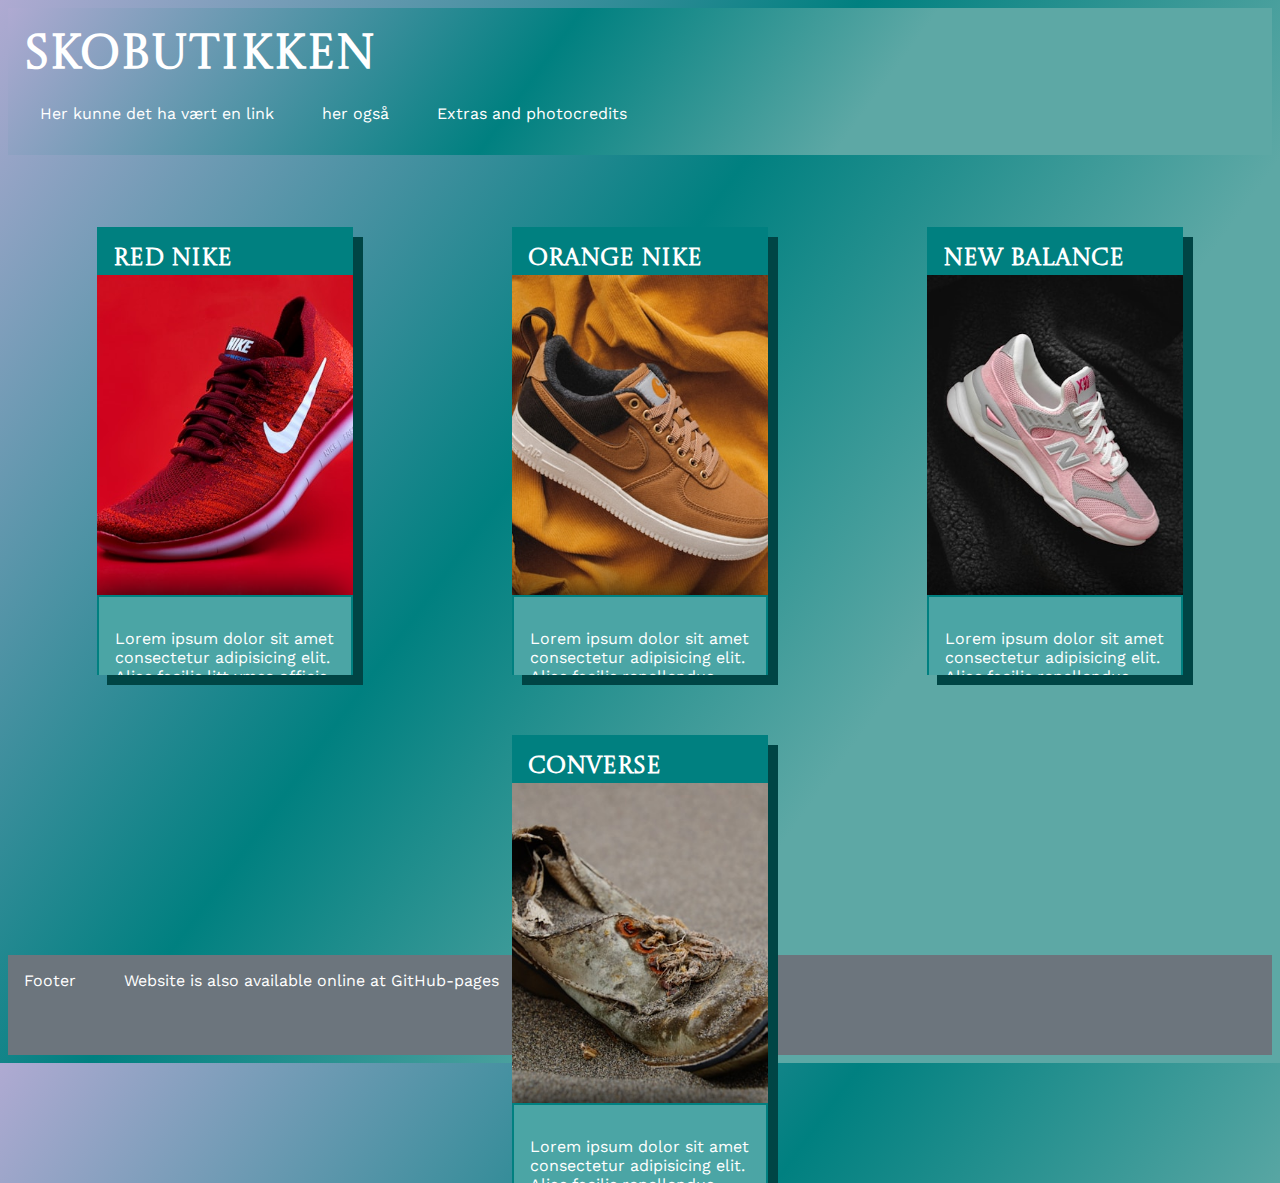
<file: index.html>
<!DOCTYPE html>
<html lang="en">
  <head>
    <meta charset="UTF-8" />
    <meta name="viewport" content="width=device-width, initial-scale=1.0" />
    <title>Template</title>
    <link rel="stylesheet" href="css/style.css" />

    <link rel="preconnect" href="https://fonts.googleapis.com">
    <link rel="preconnect" href="https://fonts.gstatic.com" crossorigin>
    <link href="https://fonts.googleapis.com/css2?family=Honk&display=swap" rel="stylesheet">

    <link rel="preconnect" href="https://fonts.googleapis.com">
    <link rel="preconnect" href="https://fonts.gstatic.com" crossorigin>
    <link href="https://fonts.googleapis.com/css2?family=Archivo+Black&family=Castoro+Titling&family=New+Amsterdam&display=swap" rel="stylesheet">

    <link rel="preconnect" href="https://fonts.googleapis.com">
    <link rel="preconnect" href="https://fonts.gstatic.com" crossorigin>
    <link href="https://fonts.googleapis.com/css2?family=Work+Sans:ital,wght@0,100..900;1,100..900&display=swap" rel="stylesheet">

  </head>
  <body>
    <header>
      <nav>
       <h1><a href="index.html">Skobutikken</a></h1>
        <ul id="nav-list">
          <li><a href="">Her kunne det ha vært en link</a></li>
          <li><a href="">her også</a> </li>
          <li><a href="html/extra.html">Extras and photocredits</a></li>
        </ul>
        
      </nav>
    </header>



    
    <main>
        
      <section class="product-container" aria-details="product grid">
        <div class="product">
            <div class="product-title-bg">
                <h3>Red Nike</h3>
            </div>
          <div class="img-container">
            <img
              src="images\domino-studio-164_6wVEHfI-unsplash.jpg"
              alt="Red Nike Sneaker"
            />
        
          </div>

          <article>
            <p>
              Lorem ipsum dolor sit amet consectetur adipisicing elit. Alias
              facilis litt ymse officia aperiam esse nesciunt, libero aliquam
              blanditiis reiciendis neque sed numquam, dolore eveniet explicabo,
              sequi dicta greier modi corrupti.
            </p>
            <button class="button button--buy"> <a href="html/basket.html">Purchase</a> </button>
            <button class="button button--action"> <a href="html/more.html">More</a></button>
          </article>
        </div>

        <div class="product">

            <div class="product-title-bg">
          <h3>Orange Nike</h3>
        </div>
          <div class="img-container">
            <img
              src="images\maksim-larin-NOpsC3nWTzY-unsplash.jpg"
              alt="Orange nike shoe"
            />
           
          </div>
          <article>
            <p>
              Lorem ipsum dolor sit amet consectetur adipisicing elit. Alias
              facilis repellendus officia aperiam esse nesciunt, libero aliquam
              blanditiis reiciendis neque sed numquam, dolore eveniet explicabo,
              sequi dicta totam modi corrupti.
            </p>
            <button class="button button--buy"> <a href="html/basket.html">Purchase</a> </button>
            <button class="button button--action"> <a href="html/more.html">More</a></button>
          </article>
        </div>

        <div class="product">
            <div class="product-title-bg">

          <h3>New Balance</h3>
        </div>
          <div class="img-container">
            <img
              src="images\maksim-larin-ezdrvzA1hZw-unsplash.jpg"
              alt="new Balance"
            />
       
          </div>
          <article>
            <p>
              Lorem ipsum dolor sit amet consectetur adipisicing elit. Alias
              facilis repellendus officia aperiam esse nesciunt, libero aliquam
              blanditiis reiciendis neque sed numquam, dolore eveniet explicabo,
              sequi dicta totam modi corrupti.
            </p>
            <button class="button button--buy"> <a href="html/basket.html">Purchase</a> </button>
            <button class="button button--action"> <a href="html/more.html">More</a></button>
          </article>
        </div>

        <div class="product">
            <div class="product-title-bg">

          <h3>Converse</h3>
        </div>
          <div class="img-container">
            <img
              src="images\christian-rosswag-P_6UKCsYLNs-unsplash.jpg"
              alt="shoe in the sand "
            />
   
          </div>
          <article>
            <p>
              Lorem ipsum dolor sit amet consectetur adipisicing elit. Alias
              facilis repellendus officia aperiam esse nesciunt, libero aliquam
              blanditiis reiciendis neque sed numquam, dolore eveniet explicabo,
              sequi dicta totam modi corrupti.
            </p>
            <button class="button button--buy"> <a href="html/basket.html">Purchase</a> </button>
            <button class="button button--action"> <a href="html/more.html">More</a></button>
          </article>
        </div>
      </section>


      <div id="footerspace"></div>

    </main>

    
    <footer>


      <ul class="footerlist">
        <li>
            Footer
        </li>
        <li>
            Website is also available online at <a href="https://mubb3.github.io/produktboks/">GitHub-pages</a>
        </li>
    </ul>
    </footer>
  </body>
</html>
</file>
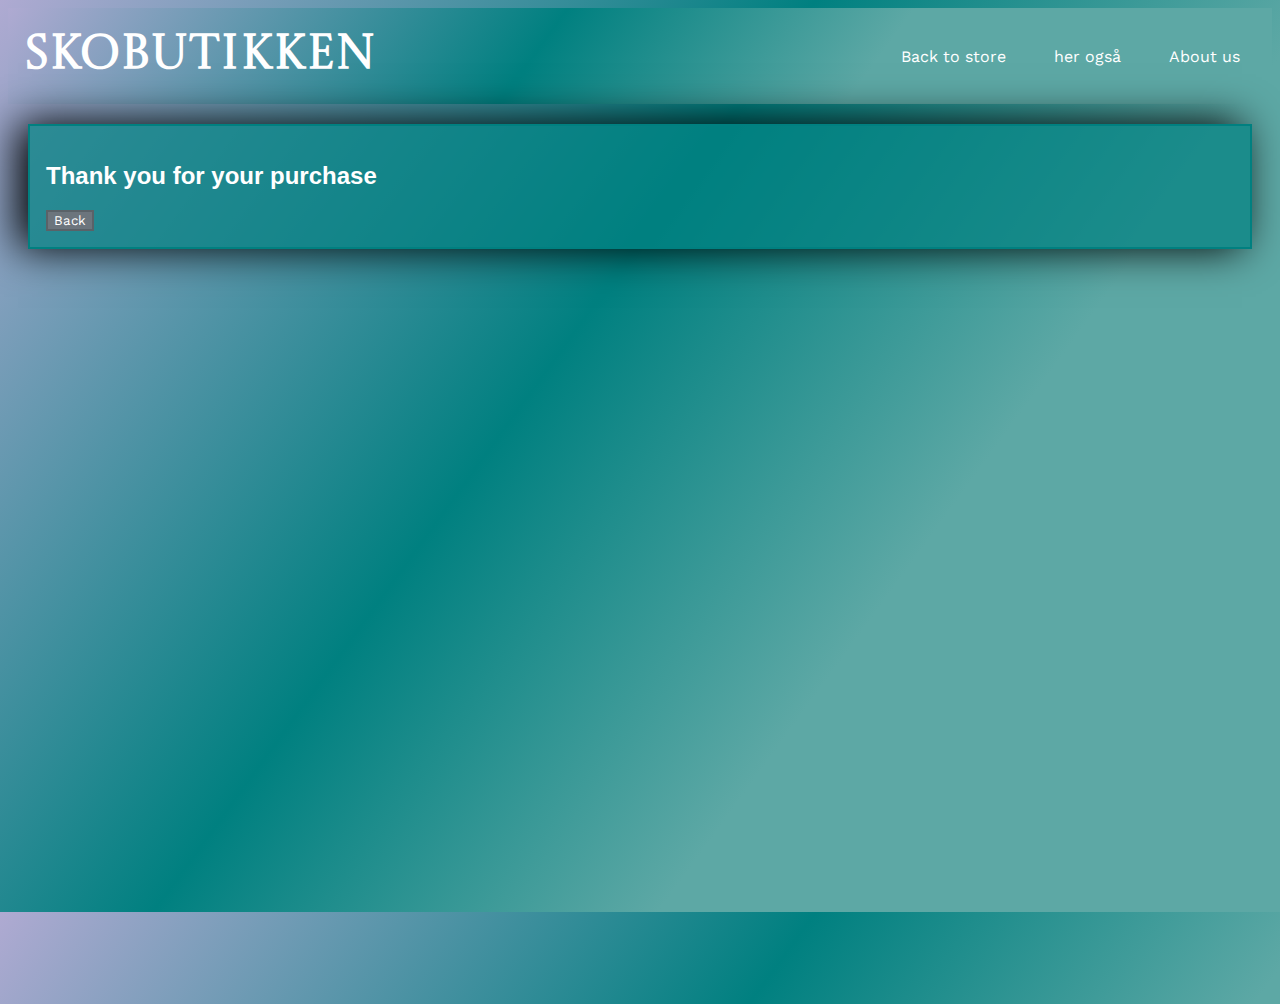
<file: html/basket.html>
<!DOCTYPE html>
<html lang="en">
<head>
    <meta charset="UTF-8">
    <meta name="viewport" content="width=device-width, initial-scale=1.0">
    <title>Basket</title>
    <link rel="stylesheet" href="../css/style.css" />

    <link rel="preconnect" href="https://fonts.googleapis.com">
    <link rel="preconnect" href="https://fonts.gstatic.com" crossorigin>
    <link href="https://fonts.googleapis.com/css2?family=Honk&display=swap" rel="stylesheet">

    <link rel="preconnect" href="https://fonts.googleapis.com">
    <link rel="preconnect" href="https://fonts.gstatic.com" crossorigin>
    <link href="https://fonts.googleapis.com/css2?family=Archivo+Black&family=Castoro+Titling&family=New+Amsterdam&display=swap" rel="stylesheet">

    <link rel="preconnect" href="https://fonts.googleapis.com">
    <link rel="preconnect" href="https://fonts.gstatic.com" crossorigin>
    <link href="https://fonts.googleapis.com/css2?family=Work+Sans:ital,wght@0,100..900;1,100..900&display=swap" rel="stylesheet">
</head>
<body>
    <header>
        <h1><a href="../index.html">Skobutikken</a></h1>
     <nav>
        <ul>
            <li><a href="../index.html">Back to store</a></li>
          <li><a href="">her også</a> </li>
          <li><a href="">About us</a></li>
        </ul>
        
      </nav>
    </header>
<main>
    <article>
        <h2>Thank you for your purchase</h2>

        <button class="button--action"><a href="../index.html">Back</a></button> 
    </article>

</main>
</body>
</html>
</file>
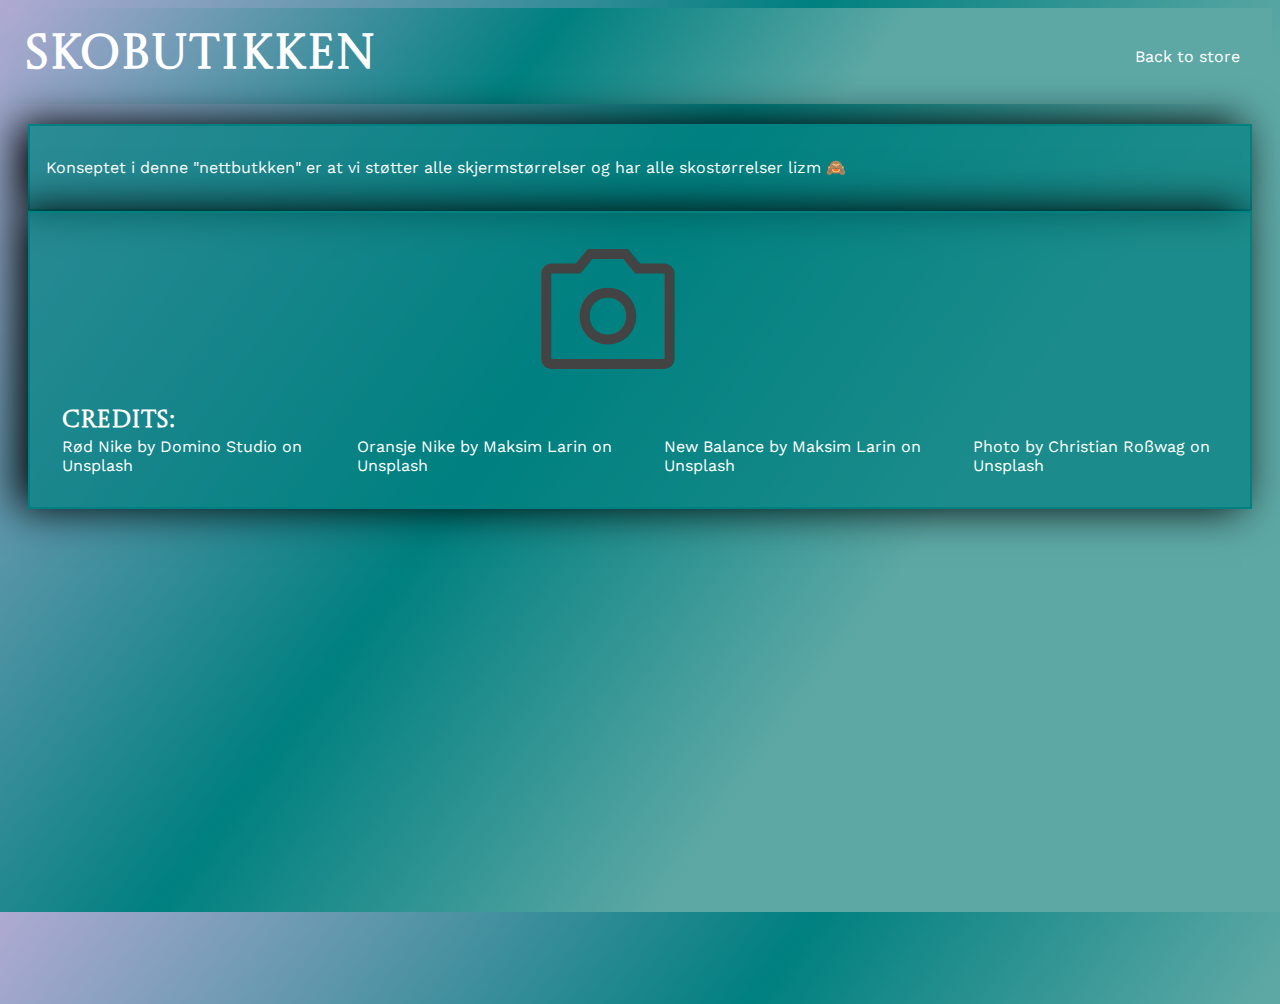
<file: html/extra.html>
<!DOCTYPE html>
<html lang="en">
    <head>
        <meta charset="UTF-8">
        <meta name="viewport" content="width=device-width, initial-scale=1.0">
        <title>Product information</title>
        <link rel="stylesheet" href="../css/style.css" />
    
        <link rel="preconnect" href="https://fonts.googleapis.com">
        <link rel="preconnect" href="https://fonts.gstatic.com" crossorigin>
        <link href="https://fonts.googleapis.com/css2?family=Honk&display=swap" rel="stylesheet">
    
        <link rel="preconnect" href="https://fonts.googleapis.com">
        <link rel="preconnect" href="https://fonts.gstatic.com" crossorigin>
        <link href="https://fonts.googleapis.com/css2?family=Archivo+Black&family=Castoro+Titling&family=New+Amsterdam&display=swap" rel="stylesheet">
    
        <link rel="preconnect" href="https://fonts.googleapis.com">
        <link rel="preconnect" href="https://fonts.gstatic.com" crossorigin>
        <link href="https://fonts.googleapis.com/css2?family=Work+Sans:ital,wght@0,100..900;1,100..900&display=swap" rel="stylesheet">
    </head>
<body>
    
    <header>
        <h1><a href="../index.html">Skobutikken</a></h1>
     <nav>
        <ul>
          <li><a href="../index.html">Back to store</a></li>
        </ul>
        
      </nav>
    </header>

    <main>

        <article>
            <p>
                Konseptet i denne "nettbutkken" er at vi støtter alle skjermstørrelser og har alle skostørrelser lizm 🙈
            </p>
        </article>
        <article>
            <img style="
            width: 10rem;
            display: block;
            margin-left: auto;
            margin-right: auto;"
            src="../images/photocamera.svg" alt="camera icon">
            
            <section aria-label="Image credits">
                <h3>Credits:</h3>
                <ul >
                    <li>Rød Nike by <a href="https://unsplash.com/@dominostudio?utm_content=creditCopyText&utm_medium=referral&utm_source=unsplash">Domino Studio</a> on <a href="https://unsplash.com/photos/unpaired-red-nike-sneaker-164_6wVEHfI?utm_content=creditCopyText&utm_medium=referral&utm_source=unsplash">Unsplash</a> </li>
                    <li>Oransje Nike by <a href="https://unsplash.com/@maksimcul8r?utm_content=creditCopyText&utm_medium=referral&utm_source=unsplash">Maksim Larin</a> on <a href="https://unsplash.com/photos/brown-nike-sneaker-on-yellow-textile-NOpsC3nWTzY?utm_content=creditCopyText&utm_medium=referral&utm_source=unsplash">Unsplash</a></li>
                    <li>New Balance by <a href="https://unsplash.com/@maksimcul8r?utm_content=creditCopyText&utm_medium=referral&utm_source=unsplash">Maksim Larin</a> on <a href="https://unsplash.com/photos/pinkgreyand-white-new-balance-sneaker-ezdrvzA1hZw?utm_content=creditCopyText&utm_medium=referral&utm_source=unsplash">Unsplash</a></li>
                    <li>Photo by <a href="https://unsplash.com/@chrispic?utm_content=creditCopyText&utm_medium=referral&utm_source=unsplash">Christian Roßwag</a> on <a href="https://unsplash.com/photos/unpaired-brown-and-black-shoe-on-sand-P_6UKCsYLNs?utm_content=creditCopyText&utm_medium=referral&utm_source=unsplash">Unsplash</a></li>
                </ul>
            </section>

            
        </article>
    </main>
</body>
</html>
</file>
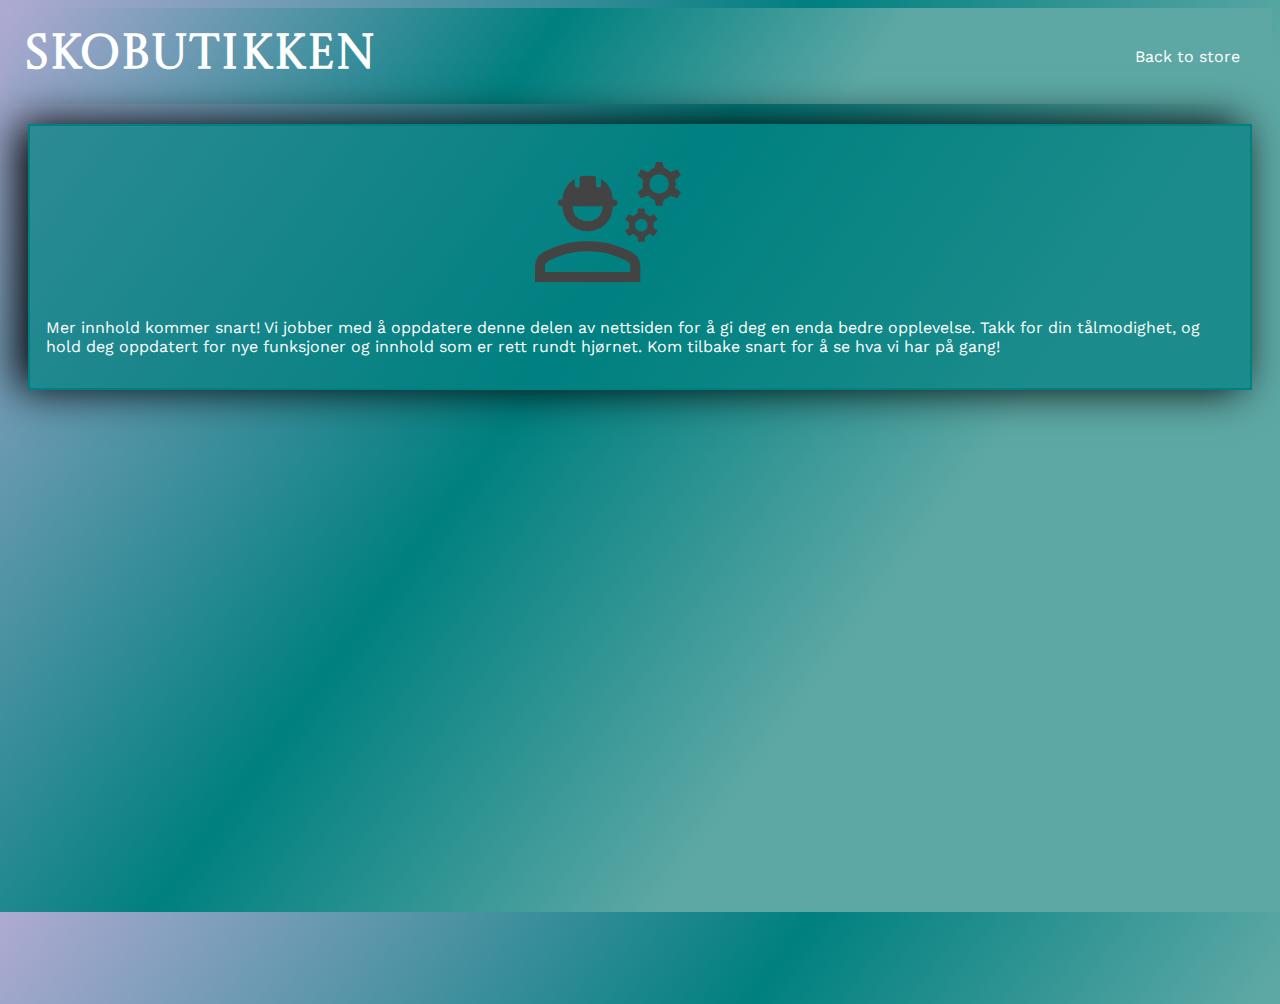
<file: html/more.html>
<!DOCTYPE html>
<html lang="en">
    <head>
        <meta charset="UTF-8">
        <meta name="viewport" content="width=device-width, initial-scale=1.0">
        <title>Product information</title>
        <link rel="stylesheet" href="../css/style.css" />
    
        <link rel="preconnect" href="https://fonts.googleapis.com">
        <link rel="preconnect" href="https://fonts.gstatic.com" crossorigin>
        <link href="https://fonts.googleapis.com/css2?family=Honk&display=swap" rel="stylesheet">
    
        <link rel="preconnect" href="https://fonts.googleapis.com">
        <link rel="preconnect" href="https://fonts.gstatic.com" crossorigin>
        <link href="https://fonts.googleapis.com/css2?family=Archivo+Black&family=Castoro+Titling&family=New+Amsterdam&display=swap" rel="stylesheet">
    
        <link rel="preconnect" href="https://fonts.googleapis.com">
        <link rel="preconnect" href="https://fonts.gstatic.com" crossorigin>
        <link href="https://fonts.googleapis.com/css2?family=Work+Sans:ital,wght@0,100..900;1,100..900&display=swap" rel="stylesheet">
    </head>
<body>
    
    <header>
        <h1><a href="../index.html">Skobutikken</a></h1>
     <nav>
        <ul>
          <li><a href="../index.html">Back to store</a></li>
        </ul>
        
      </nav>
    </header>

    <main>
        <article>
            <img style="
            width: 10rem;
            display: block;
            margin-left: auto;
            margin-right: auto;"
            src="../images/engineering.svg" alt="engineering and construction icon">
            <p>
                Mer innhold kommer snart! Vi jobber med å oppdatere denne delen av nettsiden for å gi deg en enda bedre opplevelse. Takk for din tålmodighet, og hold deg oppdatert for nye funksjoner og innhold som er rett rundt hjørnet. Kom tilbake snart for å se hva vi har på gang!
            </p>
        </article>
    </main>
</body>
</html>
</file>
<file: css/style.css>
body {
  /* display: flex;
    flex-direction: column; */
  /*  min-height: 100vh; */
  background: rgb(93, 168, 165);
  background: linear-gradient(
    306deg,
    rgba(93, 168, 165, 1) 32%,
    rgba(0, 128, 128, 1) 58%,
    rgba(175, 170, 210, 1) 100%
  );
  overflow: auto;
}
main {
  min-height: 100vh;
  /*     border: red solid 2px; */
  /*    position: relative;
   bottom: 0; */
  /*  padding: 20px; */
  /*  height: 100vh; */
  /* flex-grow: 1; */
  /*    border: red 3px solid; */

  margin-bottom: -100px;
}

header {
  background: rgb(93, 168, 165);
  background: linear-gradient(
    306deg,
    rgba(93, 168, 165, 1) 32%,
    rgba(0, 128, 128, 1) 58%,
    rgba(175, 170, 210, 1) 100%
  );

  color: aliceblue;
  display: flex;
  justify-content: space-between;
  align-items: center;
  padding: 1rem;
  position: relative;
}

h1 {
  font-family: Castoro Titling;
  font-size: 3rem;
  margin: 0;
  transition: 0.4s;
}

h1:hover {
 /*  font-size: 3.2rem; */
  transition: 0.2s;
}

ul {
  list-style-type: none;
  padding: 0;
  margin: 0;
  display: flex;
  gap: 1rem;
}

li {
  margin: 1rem;
  font-size: 1rem;
  font-family: work sans, sans-serif;
  transition: 0.4s;
}

.product-container {
  display: flex;
  flex-direction: row;
  flex-wrap: wrap;
  flex: 1;
  justify-content: space-around;
  gap: 20px;
  transition: 0.5s;
  height: 40rem;
  /*     background-color: #c3ffe3;
    border-radius: 15px; */

  padding-bottom: 2rem;

  /*    border: blue  3px solid; */
  margin-bottom: 40px;
}

.product {
  position: relative;
  top: 2rem;
  background-color: #fafcfc;
  /* border: 2px green solid; */
  width: 16rem;
  height: 70%;

  margin: 20px;

  overflow: hidden;

  box-shadow: 10px 10px rgb(0, 69, 69);
  transition: 0.5s;
}

.product-title-bg {
  background-color: #008080;
  z-index: 3;

  width: 100%;
  height: 3rem;
}

h3 {
  position: relative;
  top: 1rem;
  font-family: Castoro Titling;
  font-size: 1.5rem;
  padding-left: 1rem;
  display: inline;
  z-index: 1;
  color: white;
  user-select: none;
}

a:link {
  color: white;
  text-decoration: none;
}
a:visited {
  color: white;
  text-decoration: none;
}

a:active {
  text-decoration: underline;
}
li:hover {
  text-decoration: underline;
  /* font-size: 1.5rem; */
  transition: 0.2s;
  cursor: pointer;
}

.button {
  margin-left: 1rem;
  margin-bottom: 1rem;
  /*  border: 2px solid black ; */
  border-radius: 0.3rem;
  user-select: none;

  position: relative;
  /* bottom: 2rem; */
  padding: 10px;
  margin-top: 10px;
  transform: translateY(-50%);
  font-size: medium;

  cursor: pointer;
}

.img-container {
  position: relative;
  top: 0%;

  width: 100%;
  height: 20rem;
  /*  border: red 2px solid; */

  overflow: hidden;
  transition: 0.5s;
}

/* .img-container > div {
    aspect-ratio: 3 / 2;
  } */

img {
  height: 100%;
  transform: translateX(-20%);
  transition: 0.5s;
}

article {
  padding: 1rem;
  font-family: sans-serif;
  box-shadow: -10px -1px 40px #000000;

  bottom: 0rem;
  border: rgb(0, 128, 128) 2px solid;
  background-color: rgba(0, 128, 128, 0.7);
  color: white;
  transition: 0.5s;

  z-index: 1;
  position: relative;
}

/* .txt-wrap{
    border: red 2px solid;
    background-color: rgba(0, 128, 128, 0.34);
    transition: 0.5s;  
} */

p {
  font-family: work sans;
}

button {
  font-family: work sans;
}

/* Buttons */

.button--buy {
  background-color: #28a745;
  color: white;
  border: 2px solid #218838;
}

.button--buy:hover {
  background-color: #218838;
  border: 2px solid #1e7e34;
}
.button--buy:active {
  background-color: #1e7e34;
  border: 2px solid #155724;
}

.button--action {
  background-color: #6c757d;
  color: white;
  border: 2px solid #5a6268;
}

.button--action:hover {
  background-color: #5a6268;
  border: 2px solid #545b62;
}
.button--action:active {
  background-color: #545b62;
  border: 2px solid #343a40;
}
/* 
.product:hover button p{
    visibility: visible;
    transition: 0.5s;
} */

/* #footerspace{
    height: 100px;
} */

footer {
  width: 100%;
  background-color: #6c757d;
  color: white;

  text-align: center;
  flex-shrink: 0;

  height: 100px;
  /* position: relative;
z-index: 2090; */
}

.footerlist {
  margin-top: auto;
}

/* For different screen sizes */

/* Desktop */
@media only screen and (min-width: 479px) {
  .product:hover {
    transform: scale(1.05);
    box-shadow: 5px 10px 10px #004545;
    overflow: hidden;
  }

  .product:hover article {
    position: relative;
    height: 62%;
    width: 100%;
    transform: translate(0, -50%);
    background-color: #008080e6;

    transition: 0.2s;
    margin: 0rem;
  }

  .product:hover .img-container {
    top: -20%;
    transition: 0.2s;
  }

  .product:hover img {
    transition: 0.2s;
    height: 120%;
  }
}

/* Responsivt design stuff */

/*     @media screen and (max-height: 800px){

        body{
            height: 1000px;
        }
    main{
       
        padding: 20px;
        height: 1500px;
     
      /*   border: rgb(128, 0, 23) 3px solid; */
/*     }
    }

    footer{
        position: absolute;
        bottom: 0;
    } */

@media screen and (min-width: 801px) {
  main {
    padding: 20px;
    min-height: 100vh; /* Bruk min-height for å sikre at det fyller skjermhøyden, men tillater vekst */
    box-sizing: border-box; /* Inkluderer padding i høydeberegningen */
  }
}

@media screen and (max-width: 800px) {
  main {
    padding: 20px;
    height: 35rem;

    /*  border: green 3px solid; */
  }


  header {
    position: relative;
    top: 0;
    width: 100vw;
    z-index: 4;
    height: 10rem;
  }
  h1 {
    font-size: 2rem;
    text-align: center;
  }
}

@media only screen and (max-width: 690px) {
  main {
    padding: 20px;
    height: 200vh;
    margin-bottom: 20px;
    /*   border: yellow 3px solid; */
  }

  .product {
    width: 20rem;
  }
}

/* Mobile */
@media screen and (max-width: 480px) {
  /* Known bug, if at exactly 480, might cause issues with features desktop and desgin for mobile merging, and vice versa*/

  /* 
    header {
        flex-direction: column; 
        align-items: flex-start; 
    }

    ul {
        width: 100%; 
        padding-top: 1rem; 
        display: block; 
    }

    li {
        margin-bottom: 0.5rem; 
    }
} */

  main {
    height: auto;
    /*  border: red solid 2px; */
  }

  .product-container {
    display: flex;
    flex-direction: column;
    /*    border: 2px black solid; */
    justify-content: space-around;
    height: auto;
  }

  .product {
    position: relative;
    background-color: #fafcfc;
    /* border: 2px black solid; */
    width: 90%;
    margin: 1rem auto;
    height: auto;
    border-radius: 15px;
    /*  padding: 1rem; */
    overflow: hidden;
    /* box-shadow: 0 4px 8px rgba(0, 0, 0, 0.1);  */
    /* Removes transitions */
    transition: none;
    transform: none;
  }

  .product-title-bg {
    position: absolute;

    background-color: #008080;
    z-index: 3;

    width: 100%;
    height: 3rem;
  }

  .img-container {
    display: flex;
    justify-content: center;
    align-items: center;
    width: 100%;
    height: auto;
    /* border: red 2px solid; */
    overflow: hidden;
    transition: 0.5s;
  }

  img {
    max-width: 100%;
    height: auto;
    margin: auto;
    display: block;
  }

  /* Deactivate all transitions etc. */

  .product:hover {
    transform: none;
    body {
      /* display: flex;
            flex-direction: column; */
      /*  min-height: 100vh; */
      background: rgb(93, 168, 165);
      background: linear-gradient(
        306deg,
        rgba(93, 168, 165, 1) 32%,
        rgba(0, 128, 128, 1) 58%,
        rgba(175, 170, 210, 1) 100%
      );
      overflow: auto;
    }
    main {
      min-height: 100vh;
      /*     border: red solid 2px; */
      /*    position: relative;
           bottom: 0; */
      /*  padding: 20px; */
      /*  height: 100vh; */
      /* flex-grow: 1; */
      /*    border: red 3px solid; */

      margin-bottom: -100px;
    }

    header {
      background: rgb(93, 168, 165);
      background: linear-gradient(
        306deg,
        rgba(93, 168, 165, 1) 32%,
        rgba(0, 128, 128, 1) 58%,
        rgba(175, 170, 210, 1) 100%
      );

      color: aliceblue;
      display: flex;
      justify-content: space-between;
      align-items: center;
      padding: 1rem;
      position: relative;
    }

    h1 {
      font-family: Castoro Titling;
      font-size: 3rem;
      margin: 0;
      transition: 0.4s;
    }

    h1:hover {
      font-size: 3.2rem;
      transition: 0.2s;
    }

    ul {
      list-style-type: none;
      padding: 0;
      margin: 0;
      display: flex;
      gap: 1rem;
    }

    li {
      margin: 1rem;
      font-size: 1rem;
      font-family: work sans, sans-serif;
      transition: 0.4s;
    }

    .product-container {
      display: flex;
      flex-direction: row;
      flex-wrap: wrap;
      flex: 1;
      justify-content: space-around;
      gap: 20px;
      transition: 0.5s;
      height: 40rem;
      /*     background-color: #c3ffe3;
            border-radius: 15px; */

      padding-bottom: 2rem;

      /*    border: blue  3px solid; */
      margin-bottom: 40px;
    }

    .product {
      position: relative;
      top: 2rem;
      background-color: #fafcfc;
      /* border: 2px green solid; */
      width: 16rem;
      height: 70%;

      margin: 20px;

      overflow: hidden;

      box-shadow: 10px 10px rgb(0, 69, 69);
      transition: 0.5s;
    }

    .product-title-bg {
      background-color: #008080;
      z-index: 3;

      width: 100%;
      height: 3rem;
    }

    h3 {
      position: relative;
      top: 1rem;
      font-family: Castoro Titling;
      font-size: 1.5rem;
      padding-left: 1rem;
      display: inline;
      z-index: 1;
      color: white;
      user-select: none;
    }

    a:link {
      color: white;
      text-decoration: none;
    }
    a:visited {
      color: white;
      text-decoration: none;
    }

    a:active {
      text-decoration: underline;
    }
    li:hover {
      text-decoration: underline;
      font-size: 1.5rem;
      transition: 0.2s;
      cursor: pointer;
    }

    .button {
      margin-left: 1rem;
      margin-bottom: 1rem;
      /*  border: 2px solid black ; */
      border-radius: 0.3rem;
      user-select: none;

      position: relative;
      /* bottom: 2rem; */
      padding: 10px;
      margin-top: 10px;
      transform: translateY(-50%);
      font-size: medium;

      cursor: pointer;
    }

    .img-container {
      position: relative;
      top: 0%;

      width: 100%;
      height: 20rem;
      /*  border: red 2px solid; */

      overflow: hidden;
      transition: 0.5s;
    }

    /* .img-container > div {
            aspect-ratio: 3 / 2;
          } */

    img {
      height: 100%;
      transform: translateX(-20%);
      transition: 0.5s;
    }

    article {
      padding: 1rem;
      font-family: sans-serif;
      box-shadow: -10px -1px 40px #000000;

      bottom: 0rem;
      border: rgb(0, 128, 128) 2px solid;
      background-color: rgba(0, 128, 128, 0.7);
      color: white;
      transition: 0.5s;

      z-index: 1;
      position: relative;
    }

    /* .txt-wrap{
            border: red 2px solid;
            background-color: rgba(0, 128, 128, 0.34);
            transition: 0.5s;  
        } */

    p {
      font-family: work sans;
    }

    button {
      font-family: work sans;
    }

    /* Buttons */

    .button--buy {
      background-color: #28a745;
      color: white;
      border: 2px solid #218838;
    }

    .button--buy:hover {
      background-color: #218838;
      border: 2px solid #1e7e34;
    }
    .button--buy:active {
      background-color: #1e7e34;
      border: 2px solid #155724;
    }

    .button--action {
      background-color: #6c757d;
      color: white;
      border: 2px solid #5a6268;
    }

    .button--action:hover {
      background-color: #5a6268;
      border: 2px solid #545b62;
    }
    .button--action:active {
      background-color: #545b62;
      border: 2px solid #343a40;
    }
    /* 
        .product:hover button p{
            visibility: visible;
            transition: 0.5s;
        } */

    /* #footerspace{
            height: 100px;
        } */

    footer {
      width: 100%;
      background-color: #6c757d;
      color: white;

      text-align: center;
      flex-shrink: 0;

      height: 100px;
      /* position: relative;
        z-index: 2090; */
    }

    .footerlist {
      margin-top: auto;
    }

    /* For different screen sizes */

    /* Desktop */
    @media only screen and (min-width: 479px) {
      .product:hover {
        transform: scale(1.05);
        box-shadow: 5px 10px 10px #004545;
        overflow: hidden;
      }

      .product:hover article {
        position: relative;
        height: 62%;
        width: 100%;
        transform: translate(0, -50%);
        background-color: #008080e6;

        transition: 0.2s;
        margin: 0rem;
      }

      .product:hover .img-container {
        top: -20%;
        transition: 0.2s;
      }

      .product:hover img {
        transition: 0.2s;
        height: 120%;
      }
    }

    /* Responsivt design stuff */

    /*     @media screen and (max-height: 800px){
        
                body{
                    height: 1000px;
                }
            main{
               
                padding: 20px;
                height: 1500px;
             
              /*   border: rgb(128, 0, 23) 3px solid; */
    /*     }
            }
        
            footer{
                position: absolute;
                bottom: 0;
            } */

    @media screen and (min-width: 801px) {
      main {
        padding: 20px;
        min-height: 100vh; /* Bruk min-height for å sikre at det fyller skjermhøyden, men tillater vekst */
        box-sizing: border-box; /* Inkluderer padding i høydeberegningen */
      }
    }

    @media screen and (max-width: 800px) {
      main {
        padding: 20px;
        height: 35rem;

        /*  border: green 3px solid; */
      }

      nav {
        position: absolute;
        top: 60%;
        /* border: red 2px solid; */
      }
      header {
        position: relative;
        top: 0;
        width: 100vw;
        z-index: 4;
        height: 5rem;
      }
      h1 {
        font-size: 2rem;
        text-align: center;
      }
    }

    @media only screen and (max-width: 690px) {
      main {
        padding: 20px;
        height: 200vh;
        margin-bottom: 20px;
        /*   border: yellow 3px solid; */
      }
      /* 
             footer{
                position: static;
                bottom: 0;
                
             } */
      .product {
        width: 20rem;
      }
    }

    /* Mobile */
    @media screen and (max-width: 480px) {
      /* Known bug, if at exactly 480, might cause issues with features desktop and desgin for mobile merging, and vice versa*/

      /* 
            header {
                flex-direction: column; 
                align-items: flex-start; 
            }
        
            ul {
                width: 100%; 
                padding-top: 1rem; 
                display: block; 
            }
        
            li {
                margin-bottom: 0.5rem; 
            }
        } */

      main {
        height: auto;
        /*  border: red solid 2px; */
      }

      .product-container {
        display: flex;
        flex-direction: column;
        /*    border: 2px black solid; */
        justify-content: space-around;
        height: auto;
      }

      .product {
        position: relative;
        background-color: #fafcfc;
        /* border: 2px black solid; */
        width: 90%;
        margin: 1rem auto;
        height: auto;
        border-radius: 15px;
        /*  padding: 1rem; */
        overflow: hidden;
        box-shadow: 0 4px 8px rgba(0, 0, 0, 0.1);
        transition: none; /* Ingen overganger */
        transform: none; /* Ingen skalering */
      }

      .product-title-bg {
        position: absolute;

        background-color: #008080;
        z-index: 3;

        width: 100%;
        height: 3rem;
      }

      .img-container {
        display: flex;
        justify-content: center;
        align-items: center;
        width: 100%;
        height: auto;
        /* border: red 2px solid; */
        overflow: hidden;
        transition: 0.5s;
      }

      img {
        max-width: 100%;
        height: auto;
        margin: auto;
        display: block;
      }

      /* Deactivate all transitions etc. */

      .product:hover {
        transform: none;
        box-shadow: 0 4px 8px rgba(0, 0, 0, 0.1);
        transition: none;
      }

      .product img {
        width: 100%;
        transition: none;
        transform: none;
      }

      .button {
        visibility: visible;
        position: relative;
        margin: 0.5rem 0;
        transition: none;
        transform: none;
        animation: none;
      }

      .product:hover img {
        visibility: visible;
        transition: none;
        transform: none;
      }

      li:hover {
        font-size: 1rem;
      }
      h1:hover {
        font-size: 1rem;
      }
      * {
        transition: none !important;
        animation: none !important;
      }
    }

    /* Skrote? */
    /* @media screen and (max-width: 400px) {
            #nav-list{
            visibility: hidden;
            }
        }
         */

    transition: none;
  }

  .product img {
    width: 100%;
    transition: none;
    transform: none;
  }

  .button {
    visibility: visible;
    position: relative;
    margin: 0.5rem 0;
    transition: none;
    transform: none;
    animation: none;
  }

  .product:hover img {
    visibility: visible;
    transition: none;
    transform: none;
  }

  * {
    transition: none !important;
    animation: none !important;
  }
}

/* Skrote? */
/* @media screen and (max-width: 400px) {
    #nav-list{
    visibility: hidden;
    }
}
 */
</file>
